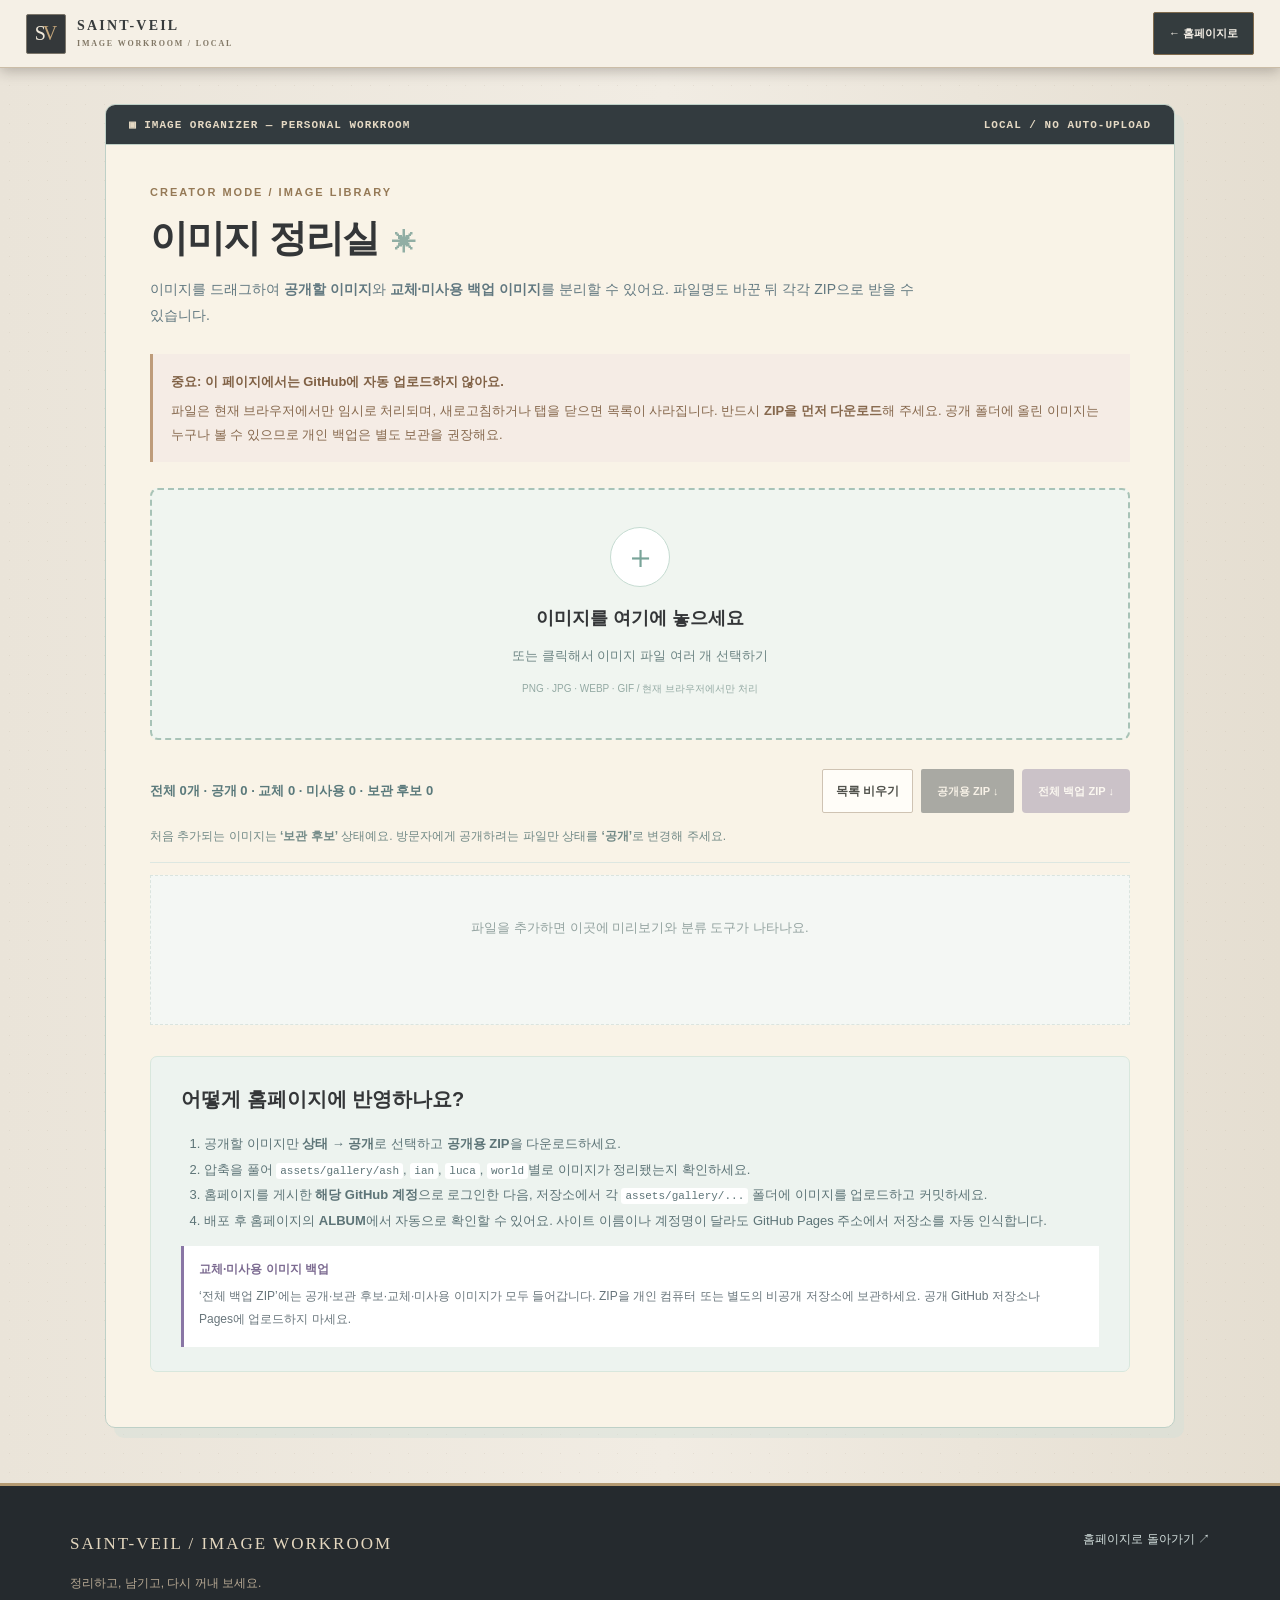
<file: studio.html>
<!doctype html>
<html lang="ko"><head><meta charset="UTF-8"><meta name="viewport" content="width=device-width,initial-scale=1"><meta name="theme-color" content="#282b2e"><title>이미지 정리실 | SAINT-VEIL</title><link rel="icon" href="assets/favicon.svg" type="image/svg+xml"><link rel="stylesheet" href="styles.css"><link rel="stylesheet" href="theme-v2.css"><link rel="stylesheet" href="studio.css"><link rel="stylesheet" href="archive-v8.css"><script src="studio.js" defer></script></head>
<body><header class="site-header"><div class="nav-inner"><a class="brand" href="index.html#album"><span class="brand-mark">S<span>V</span></span><span class="brand-copy">SAINT-VEIL <small>IMAGE WORKROOM / LOCAL</small></span></a><a class="button button-dark studio-back" href="index.html#album">← 홈페이지로</a></div></header>
<main class="studio-shell"><div class="studio-titlebar"><span>▣ IMAGE ORGANIZER — PERSONAL WORKROOM</span><span>LOCAL / NO AUTO-UPLOAD</span></div>
<div class="studio-content"><p class="eyebrow">CREATOR MODE / IMAGE LIBRARY</p><h1>이미지 정리실<span>✳</span></h1><p class="studio-lead">이미지를 드래그하여 <b>공개할 이미지</b>와 <b>교체·미사용 백업 이미지</b>를 분리할 수 있어요. 파일명도 바꾼 뒤 각각 ZIP으로 받을 수 있습니다.</p>
<div class="studio-warning"><strong>중요: 이 페이지에서는 GitHub에 자동 업로드하지 않아요.</strong><p>파일은 현재 브라우저에서만 임시로 처리되며, 새로고침하거나 탭을 닫으면 목록이 사라집니다. 반드시 <b>ZIP을 먼저 다운로드</b>해 주세요. 공개 폴더에 올린 이미지는 누구나 볼 수 있으므로 개인 백업은 별도 보관을 권장해요.</p></div>
<div class="studio-drop" id="studio-drop" tabindex="0" role="button" aria-label="이미지 파일 추가"><span class="drop-symbol">＋</span><strong>이미지를 여기에 놓으세요</strong><p>또는 클릭해서 이미지 파일 여러 개 선택하기</p><small>PNG · JPG · WEBP · GIF / 현재 브라우저에서만 처리</small><input type="file" id="image-input" accept="image/png,image/jpeg,image/webp,image/gif" multiple hidden></div>
<div class="studio-toolbar"><div class="studio-count" id="studio-count">선택한 이미지 0개</div><div class="studio-actions"><button class="mini-btn" id="clear-images" type="button">목록 비우기</button><button class="button button-dark" id="export-public" type="button" disabled>공개용 ZIP ↓</button><button class="button button-backup" id="export-backup" type="button" disabled>전체 백업 ZIP ↓</button></div></div>
<p class="studio-hint">처음 추가되는 이미지는 <b>‘보관 후보’</b> 상태예요. 방문자에게 공개하려는 파일만 상태를 <b>‘공개’</b>로 변경해 주세요.</p>
<div class="studio-items" id="studio-items"><div class="studio-empty">파일을 추가하면 이곳에 미리보기와 분류 도구가 나타나요.</div></div>
<div class="publish-guide"><h2>어떻게 홈페이지에 반영하나요?</h2><ol><li>공개할 이미지만 <b>상태 → 공개</b>로 선택하고 <b>공개용 ZIP</b>을 다운로드하세요.</li><li>압축을 풀어 <code>assets/gallery/ash</code>, <code>ian</code>, <code>luca</code>, <code>world</code>별로 이미지가 정리됐는지 확인하세요.</li><li>홈페이지를 게시한 <b>해당 GitHub 계정</b>으로 로그인한 다음, 저장소에서 각 <code>assets/gallery/...</code> 폴더에 이미지를 업로드하고 커밋하세요.</li><li>배포 후 홈페이지의 <b>ALBUM</b>에서 자동으로 확인할 수 있어요. 사이트 이름이나 계정명이 달라도 GitHub Pages 주소에서 저장소를 자동 인식합니다.</li></ol><div class="publish-private"><b>교체·미사용 이미지 백업</b><p>‘전체 백업 ZIP’에는 공개·보관 후보·교체·미사용 이미지가 모두 들어갑니다. ZIP을 개인 컴퓨터 또는 별도의 비공개 저장소에 보관하세요. 공개 GitHub 저장소나 Pages에 업로드하지 마세요.</p></div></div>
</div></main>
<footer class="footer"><div class="page-width footer-inner"><div><span class="footer-brand">SAINT-VEIL / IMAGE WORKROOM</span><p>정리하고, 남기고, 다시 꺼내 보세요.</p></div><div class="footer-links"><a href="index.html#album">홈페이지로 돌아가기 ↗</a></div></div></footer><div id="studio-toast" role="status" aria-live="polite" class="toast"></div>
</body></html>
</file>
<file: styles.css>
@charset "UTF-8";
:root{--bg:#f5f6f3;--paper:#fff;--ink:#2f3c44;--muted:#657882;--line:#dce2df;--teal:#648e91;--gold:#947d60;--violet:#8976a5;--dark:#2b343d;--soft:#e9efec;--shadow:0 16px 44px rgba(37,53,58,.07)}
*{box-sizing:border-box}html{scroll-behavior:smooth;scroll-padding-top:96px}body{margin:0;background:var(--bg);color:var(--ink);font-family:Pretendard,"Noto Sans KR",-apple-system,BlinkMacSystemFont,"Segoe UI",sans-serif;font-size:15px;line-height:1.86;word-break:keep-all}button,input{font:inherit}button{cursor:pointer}a{color:inherit;text-decoration:none}a:hover{text-decoration:none}img{max-width:100%;height:auto}.page-width{width:min(1140px,calc(100% - 52px));margin-inline:auto}.sr-only{position:absolute!important;width:1px!important;height:1px!important;overflow:hidden;clip:rect(0,0,0,0);white-space:nowrap}.skip-link{position:absolute;top:-100px;left:16px;background:white;padding:8px;z-index:50}.skip-link:focus{top:12px}
.site-header{position:sticky;top:0;z-index:30;backdrop-filter:blur(18px);background:rgba(245,246,243,.95);border-bottom:1px solid rgba(82,109,117,.12)}.nav-inner{max-width:1210px;padding:0 26px;margin:auto;min-height:75px;display:flex;align-items:center;justify-content:space-between;gap:22px}.brand{display:flex;align-items:center;gap:11px;flex-shrink:0}.brand-mark{display:flex;align-items:center;justify-content:center;width:40px;height:40px;border:1px solid #718b91;color:#466975;font-family:Georgia,serif;font-size:20px;letter-spacing:-3px;padding-right:3px}.brand-mark span{color:var(--gold)}.brand-copy{font-family:Georgia,serif;letter-spacing:2.2px;font-size:14px;font-weight:700;line-height:1.2}.brand-copy small{display:block;color:#82959a;letter-spacing:1.8px;font-size:8px;font-family:inherit;margin-top:4px}.site-nav{display:flex;align-items:center;gap:24px}.site-nav a{font-size:12px;color:#51626b;white-space:nowrap;font-weight:600;transition:color .2s}.site-nav a:hover{color:#1e474f}.menu-toggle{display:none;border:none;background:none;padding:10px}.menu-toggle span{display:block;width:22px;height:2px;background:#3c545e;margin:4px 0}
.hero{position:relative;min-height:570px;overflow:hidden;background:#29343b;color:#fff;display:flex;align-items:flex-end}.hero-image{position:absolute;inset:0;width:100%;height:100%;object-fit:cover;object-position:center 44%;opacity:.84}.hero-shade{position:absolute;inset:0;background:linear-gradient(90deg,rgba(27,34,41,.91) 0%,rgba(27,34,41,.76) 29%,rgba(27,34,41,.17) 77%,rgba(27,34,41,.27) 100%),linear-gradient(0deg,rgba(21,28,32,.53),transparent 50%)}.hero-content{position:relative;padding-top:105px;padding-bottom:95px;z-index:1}.eyebrow{font-size:11px;font-weight:750;color:#708c96;letter-spacing:2px;margin:0 0 14px}.hero-eyebrow{color:#c2d2d1}.hero h1{font-size:clamp(35px,5.3vw,61px);line-height:1.26;letter-spacing:-2.7px;font-weight:700;margin:0}.hero h1 span{font-size:.65em;margin-left:5px;font-weight:400}.hero-en{margin:11px 0 25px;letter-spacing:4px;font-family:Georgia,serif;font-size:13px;color:#d9cbb6}.hero-deck{font-size:17px;line-height:2;color:#e9eeee;max-width:400px}.hero-actions{display:flex;gap:10px;margin-top:29px;flex-wrap:wrap}.button{display:inline-flex;align-items:center;justify-content:center;gap:18px;padding:12px 20px;border-radius:4px;font-weight:650;font-size:12px;border:1px solid transparent;transition:transform .2s,background .2s;white-space:nowrap}.button:hover{transform:translateY(-2px)}.button-light{background:#f5f6f3;color:#344951}.button-outline{background:rgba(255,255,255,.06);border-color:rgba(255,255,255,.55);color:#fff}.button-dark{background:#354750;color:#fff}.hero-index{position:absolute;right:24px;bottom:19px;z-index:1;font-size:10px;letter-spacing:2px;color:#cbd8db}
.section{padding-top:105px;padding-bottom:110px}.section-soft{background:#edf1ef}.section-heading{display:flex;justify-content:space-between;gap:30px;align-items:end;margin-bottom:35px}.section-heading h2{font-size:clamp(26px,3vw,38px);letter-spacing:-1.3px;line-height:1.35;margin:0;font-weight:700}.section-heading p{font-size:13px;color:#718088;max-width:450px;margin:0;line-height:1.85}.fact-grid{display:grid;grid-template-columns:repeat(3,1fr);gap:15px}.fact-card{background:var(--paper);border:1px solid #e2e6e2;padding:27px 25px 24px;min-height:194px;box-shadow:0 4px 18px rgba(0,0,0,.025)}.fact-no{display:block;font-size:11px;letter-spacing:1px;color:var(--teal);margin-bottom:15px;font-family:Georgia,serif}.fact-card strong{font-size:18px;display:block}.fact-card p{font-size:13px;color:var(--muted);line-height:1.85;margin:9px 0 0}.lead-panel{background:#e6ebea;border-left:3px solid #6d939a;padding:30px 34px;display:flex;gap:30px;align-items:center;justify-content:space-between;margin-top:19px}.lead-panel h3{font-size:20px;margin:0 0 7px}.lead-panel p{margin:0;color:#63737a;max-width:630px;font-size:13px}.lead-panel .button{flex-shrink:0}
.guide-tools{display:flex;gap:8px;align-items:center;margin-bottom:17px}.guide-search{position:relative;flex:1}.guide-search span{position:absolute;left:15px;top:50%;transform:translateY(-54%);font-size:24px;color:#8aa0a4}.guide-search input{width:100%;background:white;border:1px solid #d2dbd8;padding:12px 15px 12px 41px;border-radius:3px;outline:none;font-size:13px;color:var(--ink)}.guide-search input:focus{border-color:#6e9999;box-shadow:0 0 0 3px #7ca5a526}.mini-btn{border:1px solid #ccd9d6;background:white;border-radius:3px;color:#50666f;padding:10px 13px;font-size:12px;font-weight:650;white-space:nowrap}.mini-btn:hover{background:#e9efec}.fold{background:white;border:1px solid #dde5e1;margin:10px 0;box-shadow:0 3px 10px #243a3b05;transition:border-color .2s}.fold[open]{border-color:#b7cfc9}.fold summary{list-style:none;cursor:pointer;display:flex;align-items:center;justify-content:space-between;padding:18px 23px;gap:16px;user-select:none}.fold summary::-webkit-details-marker,.character-more summary::-webkit-details-marker{display:none}.fold summary:hover{background:#f8faf8}.fold-title small{display:block;font-size:10px;letter-spacing:1.2px;color:var(--teal);font-weight:700;margin-bottom:3px}.fold-title strong{display:block;font-size:16px;font-weight:650;line-height:1.5}.fold-caret{width:13px;height:13px;border-right:1.5px solid #6e9294;border-bottom:1.5px solid #6e9294;transform:rotate(45deg) translateY(-3px);flex-shrink:0;margin-right:8px;transition:transform .2s}.fold[open] .fold-caret{transform:rotate(225deg) translateY(-3px)}.fold-content{padding:0 24px 23px;color:#53646b;font-size:13px;line-height:2;border-top:1px solid #edf0ed;padding-top:17px;overflow-wrap:anywhere}.fold-content b{color:#364e56}.fold-content div{max-width:100%}.fold-content [style*="background:#E9EEEE"]{border-radius:2px}.empty-state{text-align:center;padding:30px 10px;color:#677880;font-size:13px}
.character-list{display:grid;gap:20px}.character-card{--accent:var(--gold);display:grid;grid-template-columns:240px 1fr;background:white;border:1px solid #e1e4df;overflow:hidden;min-height:255px;box-shadow:var(--shadow)}.character-ian{--accent:var(--teal)}.character-luca{--accent:var(--violet)}.character-visual{position:relative;background:#d6d9d8;overflow:hidden}.character-visual:after{content:"";position:absolute;inset:0;box-shadow:inset 0 0 0 4px #ffffff15;pointer-events:none}.character-visual img{width:100%;height:100%;object-fit:cover;display:block}.character-copy{padding:25px 33px 25px;min-width:0;border-left:3px solid var(--accent)}.character-copy .eyebrow{color:var(--accent);margin-bottom:4px}.character-copy h3{font-size:27px;letter-spacing:-.7px;margin:0}.character-copy .meta{font-size:12px;color:#82908f;margin:1px 0 14px}.character-copy p{font-size:13px;color:#596b72;margin:0 0 12px}.character-more{font-size:12px;margin:7px 0 10px;color:#57676d}.character-more summary{color:var(--accent);font-weight:700;cursor:pointer;list-style:none}.character-more summary::after{content:'  +';font-weight:400}.character-more[open] summary::after{content:'  −'}.character-more p{font-size:12px;margin-top:11px}.character-more .character-trait{color:var(--accent);font-weight:700}.text-link{font-size:12px;color:var(--accent);font-weight:700}.character-disclaimer{font-size:12px;color:#7b8686;padding:13px 17px;background:#e8e9e6;margin-top:23px;border-left:3px solid var(--gold)}
.intro-grid{display:grid;grid-template-columns:repeat(3,minmax(0,1fr));gap:16px}.intro-card{--accent:var(--gold);background:#fff;border-top:4px solid var(--accent);padding:24px 24px 22px;display:flex;flex-direction:column;box-shadow:0 6px 26px #253a3c08}.intro-ian{--accent:var(--teal)}.intro-luca{--accent:var(--violet)}.intro-no{font-family:Georgia,serif;font-size:11px;color:var(--accent);letter-spacing:1.8px}.intro-card h3{font-size:20px;margin:11px 0 1px;letter-spacing:-.6px}.intro-who{color:var(--accent)!important;font-weight:700;margin:0!important}.intro-card .intro-time{font-size:11px;color:#93a0a2;margin:5px 0 14px}.intro-card p{font-size:13px;color:#5b6c72}.intro-example{margin-top:auto;border-top:1px solid #e3eae6;padding-top:13px}.intro-example span{font-size:10px;color:#849396}.intro-example p{font-size:12px;color:#526670;margin:3px 0 0}.intro-card .mini-btn{margin-top:12px;align-self:flex-end;border-color:#e1e5e0}.play-grid{display:grid;grid-template-columns:repeat(3,1fr);gap:16px}.play-panel{padding:29px;background:#fff;border:1px solid #e5e8e3}.play-symbol{font-size:26px;color:#86a0a1}.play-panel h3{font-size:19px;margin:8px 0}.play-panel p{font-size:13px;color:#687981;margin:0}.event-drawer{margin-top:21px;background:#35434b;color:#f3f7f5;display:grid;grid-template-columns:1fr 1fr;gap:30px;padding:29px 33px;align-items:center}.event-drawer .eyebrow{color:#c1d2d4}.event-drawer h3{margin:0 0 8px;font-size:20px}.event-drawer p{font-size:12px;color:#c4d0d1;margin:0}.event-display{border-left:1px solid #7d92967a;padding-left:28px}.event-display #random-event{font-size:16px;color:#fff;min-height:59px}.event-display .button{background:#e4efeb;color:#354b54;margin-top:15px}
.profile-layout{display:grid;grid-template-columns:minmax(0,1fr) minmax(0,1fr);gap:18px;align-items:stretch}.profile-advice{background:#fff;padding:30px 32px}.profile-advice h3{margin:0 0 16px;font-size:21px}.profile-advice p{font-size:13px;color:#5f7178;line-height:2}.profile-advice .profile-muted{margin-top:20px;font-size:12px;color:#879a9d}.template-card{background:#33424a;min-width:0;color:#edf4f1;padding:18px 20px 20px}.template-heading{display:flex;align-items:center;justify-content:space-between;gap:12px;font-size:13px}.template-heading button{background:#e3ece8;color:#354c51}.template-card pre{white-space:pre-wrap;word-break:keep-all;max-height:330px;overflow:auto;font-size:11px;line-height:1.85;margin:19px 0 0;color:#d7e3e1;font-family:inherit;padding-right:8px}.creator-folds{display:grid;gap:5px}.creator-end{font-size:13px;color:#677982;padding:16px 18px;background:#e6eeeb;margin-top:18px}
.footer{background:#28333b;color:#dce7e5;padding:42px 0 22px}.footer-inner{display:grid;grid-template-columns:1fr auto;gap:15px}.footer-brand{letter-spacing:2px;font-family:Georgia,serif;font-size:17px}.footer p{font-size:12px;color:#b4c2c4}.footer-links{display:flex;gap:21px;align-items:start;font-size:12px;color:#d2dedc}.footer-small{grid-column:1/-1;border-top:1px solid #52606a;padding-top:20px;font-size:10px;letter-spacing:1.2px;color:#a4b2b6}.toast{position:fixed;bottom:26px;left:50%;transform:translate(-50%,22px);background:#27383e;color:#fff;padding:11px 18px;font-size:12px;border-radius:4px;opacity:0;pointer-events:none;transition:opacity .18s,transform .18s;z-index:80}.toast.visible{opacity:1;transform:translate(-50%,0)}
@media(max-width:900px){.site-nav{gap:12px}.site-nav a{font-size:11px}.character-card{grid-template-columns:215px 1fr}.hero{min-height:520px}.section-heading{display:block}.section-heading p{margin-top:13px}.lead-panel{display:block}.lead-panel .button{margin-top:18px}.intro-grid{gap:11px}.intro-card{padding:21px 19px}}
@media(max-width:720px){html{scroll-padding-top:75px}.page-width{width:min(100% - 32px,1140px)}.nav-inner{padding:0 16px;min-height:64px}.menu-toggle{display:block}.site-nav{display:none;position:absolute;top:64px;left:0;right:0;background:#f8faf8;border-top:1px solid var(--line);padding:12px 16px 18px;box-shadow:0 16px 20px #1a2c2c16;flex-direction:column;align-items:stretch;gap:0}.site-nav.is-open{display:flex}.site-nav a{font-size:13px;padding:11px 8px;border-bottom:1px solid #e6eae7}.hero{min-height:550px;align-items:flex-end}.hero-image{object-position:62% center}.hero-shade{background:linear-gradient(0deg,rgba(29,36,42,.94),rgba(28,36,42,.38) 75%,rgba(28,36,42,.12)),linear-gradient(90deg,rgba(24,32,37,.55),transparent)}.hero-content{padding:130px 0 65px}.hero h1{font-size:39px}.hero-deck{font-size:15px}.hero-index{display:none}.section{padding-top:67px;padding-bottom:73px}.section-heading{margin-bottom:25px}.section-heading h2{font-size:28px}.fact-grid,.play-grid,.intro-grid{grid-template-columns:1fr}.fact-card{min-height:auto;padding:20px 22px}.lead-panel{padding:25px 24px}.guide-tools{flex-wrap:wrap}.guide-search{min-width:100%;flex:auto}.guide-tools .mini-btn{flex:1}.fold summary{padding:16px}.fold-content{padding:15px 17px 20px}.fold-title strong{font-size:15px}.character-card{grid-template-columns:1fr}.character-visual{height:280px}.character-visual img{object-position:center 30%}.character-copy{padding:22px 21px}.intro-card{padding:23px}.event-drawer{grid-template-columns:1fr;padding:24px;gap:19px}.event-display{border-left:none;border-top:1px solid #7d92967a;padding:15px 0 0}.profile-layout{grid-template-columns:1fr}.profile-advice{padding:24px}.footer-inner{grid-template-columns:1fr}.footer-links{flex-wrap:wrap}.footer-small{grid-column:1}}
@media(prefers-reduced-motion:reduce){html{scroll-behavior:auto}*,*:before,*:after{transition:none!important;animation:none!important}}
</file>
<file: theme-v2.css>
/* SAINT-VEIL / MINI HOME + STORY GAME THEME */
:root{--bg:#e9edeb;--paper:#fffefa;--ink:#303d48;--muted:#667981;--line:#d7dfdc;--soft:#edf2f0;--dark:#26333c;--shadow:0 8px 0 rgba(40,56,61,.025),0 13px 32px rgba(35,55,64,.045)}
body{background-color:#eaf0ee;background-image:radial-gradient(#bbccc6 0.75px,transparent .75px);background-size:22px 22px}
.site-header{background:#fffefa;backdrop-filter:none;border-bottom:2px solid #d0dcd8;box-shadow:0 2px 8px #172b2c08}.nav-inner{max-width:1440px;min-height:67px}.brand-mark{border-radius:8px;background:#eaf0eb;box-shadow:3px 3px 0 #dae4df}.site-nav a{font-size:10px;letter-spacing:.5px;font-weight:800;border-radius:6px;padding:8px 3px}.site-nav a:hover{color:#426c71;background:#eef3f0}
.hero-v2{min-height:510px;align-items:center;background:#293e48;border-bottom:6px solid #c4d4cf;isolation:isolate}.hero-v2:before{content:"";position:absolute;inset:0;background-image:radial-gradient(circle at 60% 44%,rgba(177,207,189,.075) 0 30%,transparent 31%),repeating-linear-gradient(0deg,transparent 0 32px,rgba(231,242,235,.035) 32px 33px),repeating-linear-gradient(90deg,transparent 0 32px,rgba(231,242,235,.03) 32px 33px);z-index:-1}.hero-v2:after{content:"";position:absolute;width:350px;height:350px;border:1px solid #ffffff20;border-radius:50%;left:57%;top:12%;box-shadow:0 0 0 65px #ffffff03,0 0 0 125px #ffffff03;z-index:-1;pointer-events:none}.hero-v2 .hero-content{max-width:1240px;width:min(1240px,calc(100% - 64px));padding-top:72px;padding-bottom:78px;display:grid;grid-template-columns:minmax(0,1fr) 365px;gap:60px;align-items:center}.hero-v2 .hero-eyebrow{font-size:11px;letter-spacing:2.1px;color:#b6d3ca}.hero-mini-line{font-family:monospace;display:flex;align-items:center;gap:10px;color:#bbd2cb;font-size:10px;letter-spacing:.8px;margin:21px 0}.pulse-dot{width:8px;height:8px;border-radius:50%;background:#a6bfa4;box-shadow:0 0 0 4px #a6bfa422}.hero-serial{color:#99abad;margin-left:10px}.hero-v2 h1{font-size:clamp(37px,4.2vw,56px);white-space:normal;letter-spacing:-2.2px}.hero-v2 h1 span{white-space:nowrap}.hero-en{font-size:13px;letter-spacing:3.3px;margin-top:13px;margin-bottom:34px}.hero-v2 .hero-deck{color:#dfebe7;line-height:2.05}.hero-v2 .button{border-radius:7px;box-shadow:3px 3px 0 #00000017}.hero-v2 .button-light{background:#f4f2e9}.hero-v2 .button-outline{background:#ffffff0d;border:1px solid #bed0c67c}
.hero-bottom{position:absolute;left:30px;right:30px;bottom:18px;display:flex;justify-content:space-between;font-size:9px;letter-spacing:1.8px;color:#c4d7d06e;pointer-events:none}.hero-particles span{position:absolute;color:#d9e6dd55;font-size:20px}.hero-particles span:nth-child(1){top:21%;left:12%}.hero-particles span:nth-child(2){bottom:25%;left:40%}.hero-particles span:nth-child(3){top:12%;right:10%}.hero-particles span:nth-child(4){bottom:26%;right:39%}.hero-particles span:nth-child(5){top:51%;left:47%}
.selection-terminal{background:rgba(247,250,246,.09);border:1px solid #cadcd544;box-shadow:8px 9px 0 #14222b20;border-radius:10px;padding:15px;backdrop-filter:blur(2px)}.terminal-head,.terminal-foot{display:flex;align-items:center;justify-content:space-between;color:#d4e5e0;font-size:10px;font-weight:750;letter-spacing:1.9px;padding:1px 4px 13px}.terminal-lights{display:flex;gap:6px}.terminal-lights i{width:8px;height:8px;border-radius:50%;background:#cfbd9c}.terminal-lights i:nth-child(2){background:#99b3b0}.terminal-lights i:nth-child(3){background:#b5a7cf}.terminal-entry{display:flex;align-items:center;gap:15px;padding:15px 14px;background:#f7f8f5;border:1px solid #ffffff21;margin-bottom:7px;color:#34454d;border-radius:5px;transition:transform .2s,background .2s}.terminal-entry:hover{transform:translateX(-4px);background:#fff}.terminal-id{display:flex;align-items:center;justify-content:center;border-radius:4px;width:40px;height:40px;background:#f1ece2;color:#947d60;font-weight:750;font-family:Georgia,serif;font-size:17px}.terminal-ian .terminal-id{background:#e5efed;color:#648e91}.terminal-luca .terminal-id{background:#ede7f2;color:#8976a5}.terminal-name{flex:1;display:flex;flex-direction:column}.terminal-name strong{font-size:14px;letter-spacing:.1px}.terminal-name small{font-size:9px;letter-spacing:.7px;color:#889799}.terminal-arrow{font-size:20px;color:#9ba7a3}.terminal-foot{padding:12px 4px 2px;font-size:9px;color:#d5e1dc98}.terminal-foot span{font-size:17px}
.content-shell{display:grid;grid-template-columns:226px minmax(0,1fr);gap:22px;width:min(1400px,calc(100% - 50px));margin:32px auto 42px;align-items:start}.content-main{min-width:0;background:#fbfcf9;border:1px solid #cfd9d4;border-radius:10px;box-shadow:0 8px 0 #cbd7d242,0 22px 45px #263b3b0c;overflow:hidden}.content-main .page-width{width:100%;max-width:none}.content-main .section{padding:58px clamp(22px,5vw,65px) 65px}.content-main .section-soft{background:#f2f5f1;border-top:1px solid #e1e9e3;border-bottom:1px solid #e1e9e3}.content-main .eyebrow{letter-spacing:1.4px}.content-main .section-heading h2{font-size:clamp(24px,2.8vw,34px)}.content-main .fact-grid{gap:12px}.content-main .fact-card{min-height:155px;padding:22px 17px;border-radius:8px}.content-main .lead-panel{border-radius:7px}.content-main .fold{border-radius:6px}.content-main .character-card{border-radius:8px;min-height:230px;grid-template-columns:210px 1fr}.content-main .character-visual img{object-position:center 33%}.content-main .intro-card{border-radius:7px}.content-main .play-panel{border-radius:7px}.content-main .event-drawer{border-radius:7px}.content-main .template-card{border-radius:6px}
.mini-sidebar{position:sticky;top:86px;display:flex;flex-direction:column;gap:17px}.side-window{border:1px solid #bfcfc7;background:#fffefa;border-radius:9px;overflow:hidden;box-shadow:4px 5px 0 #c6d8cf70}.side-titlebar{font-family:monospace;display:flex;justify-content:space-between;align-items:center;background:#dce9e3;border-bottom:1px solid #b9cdc1;padding:10px 13px;color:#4b6970;font-size:10px;letter-spacing:.8px;font-weight:750}.side-profile-inner{text-align:center;padding:18px 14px 16px}.side-avatar{display:flex;align-items:center;flex-direction:column;margin:0 auto 8px;position:relative}.avatar-symbol{width:86px;height:86px;border-radius:11px;background:linear-gradient(145deg,#445f69,#273945);border:4px solid #e8f0eb;outline:1px solid #b9cbc1;display:flex;align-items:center;justify-content:center;color:#d3e5de;font:34px Georgia,serif;letter-spacing:-4px;padding-right:6px}.avatar-symbol span{color:#d5b890}.avatar-online{margin-top:-9px;background:#d8e8d7;color:#476856;border:1px solid #b7d0b4;padding:1px 11px;border-radius:20px;font:9px monospace;position:relative}.side-profile-inner>strong{display:block;font-family:Georgia,serif;font-size:15px;letter-spacing:1.3px;margin-top:11px}.side-profile-inner>p{font-size:11px;color:#8a9794;margin:3px 0 14px}.side-stats{display:flex;gap:10px;justify-content:center;font-size:10px;color:#93a2a0;border-top:1px dashed #ccdbd4;padding-top:10px;font-family:monospace}.side-stats b{color:#b88d75;margin-left:4px}.side-status{text-align:left;background:#f0f4f0;border:1px solid #e4ebe5;border-radius:6px;padding:10px 11px;margin-top:15px}.side-status small{display:block;color:#a0aaa5;font-size:9px;letter-spacing:.9px}.side-status>span{display:block;color:#506b70;font:12px Georgia,serif;margin-top:4px}.sound-bars{display:flex;align-items:end;height:16px;gap:3px;margin-top:8px}.sound-bars i{width:3px;background:#91b8ae;border-radius:3px;height:5px}.sound-bars i:nth-child(2),.sound-bars i:nth-child(6){height:11px}.sound-bars i:nth-child(3){height:15px}.sound-bars i:nth-child(4){height:8px}.side-menu nav{display:flex;flex-direction:column;padding:8px}.side-menu nav a{font-size:11px;font-weight:700;letter-spacing:.25px;padding:11px 9px;border-bottom:1px solid #ebf0ea;color:#557078;border-radius:5px}.side-menu nav a:hover{background:#eef4ef;color:#354f53}.side-menu nav a span{display:inline-flex;width:27px;font-size:17px;color:#93aaa3}.side-memo{position:relative;background:#fbf2d5;color:#746a52;padding:24px 16px 18px;border:1px solid #e8dcba;border-radius:3px;transform:rotate(-2deg);box-shadow:4px 5px 0 #cdcbb733}.side-memo small{display:block;font:10px monospace;color:#b09764;letter-spacing:1px}.side-memo p{font-size:12px;line-height:1.9;margin:13px 0 18px}.side-memo>span:last-child{font-size:9px;color:#aa9977}.memo-pin{position:absolute;right:18px;top:9px;color:#bda887}
/* Album */
.album-controls{display:flex;justify-content:space-between;align-items:center;gap:12px;flex-wrap:wrap;margin:18px 0 10px}.album-filters{display:flex;flex-wrap:wrap;gap:6px}.album-chip{background:#fff;border:1px solid #d9e2dc;border-radius:6px;padding:9px 14px;color:#6c8282;font:bold 11px monospace;letter-spacing:.7px}.album-chip:hover,.album-chip.active{background:#3c535b;color:#f7f9f3;border-color:#3c535b}.album-upload-link{font-size:12px;font-weight:750;color:#507780;text-decoration:underline;text-underline-offset:3px}.album-counter{color:#8c9b97;font-size:11px;margin:7px 0 14px;min-height:19px}.album-grid{display:grid;grid-template-columns:repeat(3,minmax(0,1fr));gap:13px}.album-card{display:block;text-align:left;border:1px solid #d9e3dc;border-radius:7px;background:#fff;padding:8px;color:#3d4b51;min-width:0;box-shadow:0 5px 8px #263d3b08}.album-card:hover{border-color:#89a8a3;transform:translateY(-2px)}.album-frame{display:block;aspect-ratio:5/4;background:#ebefed;border-radius:4px;overflow:hidden}.album-frame img{width:100%;height:100%;object-fit:contain;display:block}.album-info{display:block;padding:7px 4px 2px;overflow:hidden}.album-info strong{display:block;text-overflow:ellipsis;overflow:hidden;white-space:nowrap;font-size:12px}.album-info small{font-size:10px;color:#94a4a2}.album-empty{padding:29px;text-align:center;background:#fff;border:1px dashed #c5d6cd;border-radius:7px}.album-empty span{font-size:28px;color:#a7bcb7;display:block}.album-empty strong{display:block;font-size:15px}.album-empty p{max-width:490px;margin:7px auto 0;font-size:12px;color:#7e8e8c}.album-guide{margin-top:17px;background:#e4ece7;padding:14px 18px;border-left:3px solid #84a5a2;border-radius:3px}.album-guide span{font:bold 10px monospace;letter-spacing:1.1px;color:#6a9091}.album-guide p{font-size:12px;margin:5px 0 0;color:#5f7474}.album-guide b{color:#435e61}.lightbox:not([hidden]){position:fixed;inset:0;z-index:200;background:#11191feb;display:flex;align-items:center;justify-content:center;flex-direction:column;padding:52px 18px 24px}.lightbox img{max-width:min(96vw,1400px);max-height:calc(100vh - 150px);object-fit:contain;border:1px solid #ffffff44}.lightbox p{color:#dfe6e4;font-size:12px;text-align:center}.lightbox-close{position:absolute;top:14px;right:24px;background:#ffffff1c;color:#fff;border:1px solid #ffffff55;padding:8px 12px;border-radius:5px;font-size:16px}
@media(max-width:1120px){.content-shell{grid-template-columns:205px minmax(0,1fr);gap:15px;width:calc(100% - 32px)}.content-main .character-card{grid-template-columns:180px 1fr}.content-main .section{padding-inline:30px}.hero-v2 .hero-content{gap:25px}}
@media(max-width:900px){.hero-v2 .hero-content{grid-template-columns:minmax(0,1fr) 310px}.terminal-entry{padding:11px}.content-shell{grid-template-columns:1fr;max-width:750px}.mini-sidebar{position:static;display:grid;grid-template-columns:1fr 1fr;gap:11px}.side-memo{display:none}.side-menu nav{display:grid;grid-template-columns:1fr 1fr}.content-main .section{padding-inline:30px}}
@media(max-width:720px){.nav-inner{min-height:63px}.site-nav{background:#fffefa;top:63px}.hero-v2{min-height:auto}.hero-v2:after{width:180px;height:180px;left:auto;right:-30px;top:10%}.hero-v2 .hero-content{width:calc(100% - 38px);display:block;padding:66px 0 58px}.hero-v2 h1{font-size:clamp(31px,8vw,42px);line-height:1.33}.hero-v2 h1 span{font-size:.58em}.hero-v2 .hero-en{font-size:10px;letter-spacing:2.5px;margin-bottom:24px}.hero-v2 .hero-deck{font-size:14px}.selection-terminal{margin-top:37px;padding:12px}.terminal-entry{padding:10px 12px}.terminal-id{width:34px;height:34px}.hero-bottom{display:none}.content-shell{width:calc(100% - 22px);margin-top:14px;gap:14px}.mini-sidebar{grid-template-columns:1fr 1fr}.side-profile-inner{padding:12px}.avatar-symbol{width:56px;height:56px;font-size:25px}.side-profile-inner>strong{font-size:11px}.side-profile-inner>p,.side-status{display:none}.side-menu nav{padding:4px;grid-template-columns:1fr 1fr}.side-menu nav a{font-size:10px;padding:8px 5px}.side-menu nav a span{width:15px;font-size:12px}.side-stats{font-size:8px;gap:5px}.side-titlebar{font-size:9px;padding:8px}.content-main .section{padding:46px 19px 51px}.content-main .character-card{grid-template-columns:1fr}.album-grid{grid-template-columns:repeat(2,minmax(0,1fr));gap:8px}.album-chip{padding:8px 10px;font-size:10px}.album-upload-link{font-size:11px}.hero-v2 .hero-actions{margin-top:22px}}
@media(max-width:410px){.mini-sidebar{grid-template-columns:1fr}.side-menu nav{grid-template-columns:repeat(4,1fr)}.side-menu nav a{font-size:9px;text-align:center}.side-menu nav a span{display:block;width:auto}.side-profile-inner{display:flex;align-items:center;gap:12px;text-align:left}.side-profile-inner>p{display:block;margin:0}.side-profile-inner>strong{margin:0}.side-avatar{margin:0}.side-stats{margin-left:auto;border:none;padding:0}.side-titlebar{padding:7px}.hero-v2 .hero-actions .button{padding:10px 12px;font-size:11px}}
</file>
<file: studio.css>
.studio-back{font-size:11px;padding:10px 15px}.studio-shell{width:min(1070px,calc(100% - 32px));margin:36px auto 55px;background:#fdfdf9;border:1px solid #bed0c7;border-radius:10px;box-shadow:9px 10px 0 #d0dfd76e;overflow:hidden}.studio-titlebar{padding:13px 23px;background:#dce8e2;border-bottom:1px solid #bfcfc5;display:flex;align-items:center;justify-content:space-between;color:#4e6d6d;font:bold 11px monospace;letter-spacing:1px}.studio-content{padding:37px 44px 55px}.studio-content h1{font-size:38px;line-height:1.2;margin:4px 0 12px;letter-spacing:-1.4px}.studio-content h1 span{font-size:24px;color:#91aea4;margin-left:13px}.studio-lead{font-size:14px;max-width:790px;color:#617880}.studio-warning{background:#f5ece5;border-left:3px solid #be9c7a;color:#86684d;padding:16px 18px;margin:26px 0;font-size:13px}.studio-warning strong{color:#806145}.studio-warning p{margin:5px 0 0;line-height:1.8}.studio-drop{border:2px dashed #a8c3b7;background:#f0f5f0;padding:37px 18px;text-align:center;border-radius:8px;cursor:pointer;transition:background .2s,border-color .2s}.studio-drop:hover,.studio-drop.is-dragging,.studio-drop:focus-visible{border-color:#67968d;background:#e1efeb;outline:none}.studio-drop .drop-symbol{display:flex;align-items:center;justify-content:center;width:60px;height:60px;background:#fff;border:1px solid #c6dcd2;border-radius:50%;color:#79a499;font-size:33px;margin:0 auto 15px}.studio-drop strong{display:block;font-size:18px}.studio-drop p{font-size:13px;color:#6c8483;margin:8px 0 5px}.studio-drop small{font-size:10px;color:#94aaa4}.studio-toolbar{display:flex;align-items:center;justify-content:space-between;gap:16px;flex-wrap:wrap;margin:29px 0 9px}.studio-count{color:#5a797b;font-size:13px;font-weight:800}.studio-actions{display:flex;flex-wrap:wrap;gap:8px}.studio-actions .button{font-size:11px;padding:10px 15px}.studio-actions button:disabled{opacity:.4;cursor:not-allowed}.button-backup{background:#887a9b;color:white}.studio-hint{font-size:12px;color:#718986;padding-bottom:15px;border-bottom:1px solid #dde7e1}.studio-items{display:grid;grid-template-columns:repeat(2,minmax(0,1fr));gap:13px;min-height:150px}.studio-empty{grid-column:1/-1;background:#f4f7f4;border:1px dashed #dae4df;text-align:center;padding:40px 15px;font-size:13px;color:#92a29f}.studio-item{display:grid;grid-template-columns:110px minmax(0,1fr);gap:15px;padding:13px;border:1px solid #dce6df;background:white;border-radius:7px}.studio-preview{height:135px;background:#f1f3f1;overflow:hidden;border:1px solid #e6ece7;border-radius:5px;display:flex;align-items:center;justify-content:center}.studio-preview img{max-width:100%;max-height:100%;object-fit:contain}.studio-fields{display:flex;flex-direction:column;gap:8px;min-width:0}.studio-fields label{display:block;font-size:10px;letter-spacing:.3px;color:#71908d;font-weight:750}.studio-fields input,.studio-fields select{width:100%;min-width:0;padding:7px 9px;border:1px solid #d3dfd9;border-radius:4px;background:#fafdfa;color:#3a5057;font-size:12px;margin-top:3px}.studio-fields input:focus,.studio-fields select:focus{outline:1px solid #89aea6}.studio-fieldrow{display:grid;grid-template-columns:1fr 1fr;gap:8px}.studio-fieldnote{font-size:10px;color:#96a5a2;line-height:1.4}.studio-remove{margin-top:auto;background:transparent;border:none;font-size:10px;color:#b07a75;text-align:right;text-decoration:underline;padding:2px}.publish-guide{background:#edf3ef;border:1px solid #d8e7dd;padding:24px 30px;border-radius:7px;margin-top:31px}.publish-guide h2{font-size:20px;margin:0 0 10px}.publish-guide ol{font-size:13px;line-height:1.95;color:#5d7477;padding-left:23px}.publish-guide code{font-size:11px;background:#fff;padding:2px 4px;border-radius:3px;word-break:break-all}.publish-private{background:white;border-left:3px solid #8976a5;padding:12px 15px;font-size:12px;color:#68757b}.publish-private b{color:#7c6b91}.publish-private p{margin:5px 0}.studio-zip-status{color:#728986;font-size:11px}
@media(max-width:760px){.studio-content{padding:28px 17px 37px}.studio-titlebar{padding:10px;font-size:8px;letter-spacing:.5px}.studio-content h1{font-size:30px}.studio-items{grid-template-columns:1fr}.studio-item{grid-template-columns:100px minmax(0,1fr)}.studio-preview{height:125px}.publish-guide{padding:18px}.studio-shell{width:calc(100% - 18px);margin-top:17px}.studio-toolbar{align-items:flex-start}}
</file>
<file: archive-v8.css>
/* v8 / SAINT-VEIL: archival still-life, charcoal & old paper */
:root{--bg:#e7e1d7;--paper:#faf7ef;--ink:#343638;--muted:#6c6a65;--line:#d7cdbc;--soft:#eee9df;--dark:#292d31;--gold:#947d60;--teal:#648e91;--violet:#8976a5;--shadow:0 7px 26px rgba(35,30,25,.08)}
body{background-color:#e6e0d5;background-image:radial-gradient(#b9aa9636 .65px,transparent .65px),linear-gradient(90deg,#eae4d9,#f1ece3 52%,#e5ded1);background-size:19px 19px,auto;color:var(--ink)}
.site-header{background:#f5f0e6;border-bottom:1px solid #cbbda7;box-shadow:0 3px 13px #211b1645}
.brand-mark{background:#34383a;border:1px solid #7a756a;color:#f0e8d9;border-radius:2px;box-shadow:none}
.brand-mark span{color:#c3a57a}.brand-copy{color:#373b3c}.brand-copy small{color:#817765}
.site-nav a{color:#575850;border-radius:1px}.site-nav a:hover{background:#ebe1d0;color:#684e32}
.menu-toggle span{background:#6b614f}
.hero-v2{min-height:680px;background-color:#202326;background-image:linear-gradient(90deg,#16191eeF 0%,#202327de 41%,#242528a8 74%,#1a1e22d5 100%),url('assets/covers/archive-wide.webp');background-size:cover;background-position:center,center 51%;border-bottom:5px solid #bca27b}
.hero-v2:before{background-image:repeating-linear-gradient(90deg,transparent 0 75px,#ffffff07 76px 77px),linear-gradient(180deg,#07090806,#07090877);z-index:-1}
.hero-v2:after{width:430px;height:430px;border:1px solid #f5e7cf17;border-radius:50%;box-shadow:0 0 0 58px #dac39c09,0 0 0 120px #dac39c06;left:34%;top:10%}
.hero-v2 .hero-content{grid-template-columns:minmax(0,1fr) minmax(300px,360px);align-items:center;gap:56px;max-width:1250px;padding-top:68px;padding-bottom:70px}
.hero-v2 .hero-eyebrow{color:#d5bd98;font-size:10px;letter-spacing:2.2px}
.hero-mini-line{color:#c1b4a2;margin:25px 0 18px;letter-spacing:1.1px}
.hero-serial{color:#c6b495}.pulse-dot{background:#bea27c;box-shadow:0 0 0 4px #b7997425}
.hero-v2 h1{font-family:Georgia,'Noto Serif KR',serif;font-size:clamp(38px,4.3vw,65px);font-weight:650;text-shadow:0 3px 12px #0008;color:#f5f0e6;letter-spacing:-2.3px}
.hero-v2 h1 span{color:#d8c8ac}.hero-v2 .hero-en{color:#d7c4a3;letter-spacing:4px;font-family:Georgia,serif;font-size:12px;margin-bottom:23px}
.hero-v2 .hero-deck{color:#ded8cc;font-size:16px;line-height:2.05}
.hero-v2 .button{border-radius:2px;box-shadow:none;letter-spacing:.3px}
.hero-v2 .button-light{background:#eae1d1;color:#34332f;border:1px solid #dcc9a8}
.hero-v2 .button-outline{border:1px solid #baac94;background:#1c20208f;color:#eae2d7}
.hero-actions{gap:9px}
.archive-hero-aside{display:grid;grid-template-columns:1fr;gap:14px;min-width:0}
.archive-cover-card{position:relative;margin:0;height:295px;overflow:hidden;border:1px solid #8a7d6a;box-shadow:0 13px 26px #07080670,7px 7px 0 #d8c1a414;background:#302f2a}
.archive-cover-card:before{content:'';position:absolute;inset:9px;border:1px solid #d5c7a251;z-index:1;pointer-events:none}
.archive-cover-card:after{content:'';position:absolute;inset:0;background:linear-gradient(0deg,#111419ed 0%,#11141925 52%,#22221f35 100%);pointer-events:none}
.archive-cover-card img{display:block;width:100%;height:100%;object-fit:cover;object-position:center 45%;filter:saturate(.82) contrast(1.02)}
.archive-cover-card figcaption{position:absolute;bottom:25px;left:26px;right:20px;z-index:2;display:flex;flex-direction:column;color:#f2eae0;text-shadow:0 2px 6px #0008}
.archive-cover-card figcaption span{font:700 10px Georgia,serif;letter-spacing:2px;color:#d6bc94}
.archive-cover-card figcaption strong{font-size:18px;letter-spacing:-.2px;margin-top:5px;font-family:'Noto Serif KR',Georgia,serif}
.archive-cover-card figcaption small{font:10px Georgia,serif;letter-spacing:2px;color:#c7beb0;margin-top:4px}
.selection-terminal{border:1px solid #93836ba3;background:#15191bcd;border-radius:2px;box-shadow:6px 6px 0 #10121555;padding:12px;backdrop-filter:blur(6px)}
.terminal-head,.terminal-foot{color:#c5b9a7}.terminal-lights i{border-radius:0;width:6px;height:6px}
.terminal-entry{border:1px solid #7f746356;background:#e7e0d2;border-radius:1px;color:#3b3c3a;margin-bottom:5px;padding:10px 12px}
.terminal-entry:hover{background:#f7f0e2}.terminal-id{background:#ded1bc;border-radius:0;color:#846b4e;height:32px;width:32px;font-size:14px}
.terminal-ian .terminal-id{background:#d6e3de}.terminal-luca .terminal-id{background:#ded6e4}
.terminal-name strong{font-size:12px}.terminal-name small{font-size:8px;color:#847d71}.terminal-arrow{color:#aa8e66}
.hero-bottom{color:#d8c5aa99}.hero-particles{display:none}
.content-shell{margin-top:28px;gap:20px}.content-main{background:#faf6ed;border:1px solid #c5b8a3;border-radius:3px;box-shadow:0 5px 0 #b9ac9960,0 25px 40px #2f29261b}
.content-main .section{padding-top:48px;padding-bottom:55px}.content-main .section-soft{background:#f0eae0;border-color:#ddd2bf}
.content-main .eyebrow,.eyebrow{color:#957956}.content-main .section-heading h2{font-family:'Noto Serif KR',Georgia,serif;letter-spacing:-1.25px;color:#33393a}
.content-main .section-heading p{color:#766f63}
.fact-card,.content-main .fact-card{background:#fffdf7;border:1px solid #d8cdbb;border-radius:2px;box-shadow:inset 0 0 0 5px #fbf7ed;padding:20px 16px;min-height:140px}
.fact-no{color:#9a7852;margin-bottom:8px}.fact-card strong{font-size:16px}.fact-card p{color:#6e706d}
.lead-panel,.content-main .lead-panel{background:#e5ddce;border-left:3px solid #a98a64}.lead-panel p{color:#675e51}
.button-dark{background:#343c3e;color:#f5f0e7;border-radius:2px}
.fold,.content-main .fold{background:#fffcf5;border:1px solid #d8cbb6;border-radius:2px;box-shadow:none}
.fold[open]{border-color:#b6a184}.fold summary:hover{background:#f6f0e5}
.fold-title small{color:#90765b}.fold-title strong{color:#333837}.fold-content{color:#605e5a;border-color:#e7dfd1}.fold-content b{color:#333b3e}
.guide-search input,.mini-btn{border-color:#cfc3b3;background:#fffdf8;border-radius:2px;color:#51524c}.mini-btn:hover{background:#eee6d9}
.character-card,.content-main .character-card{border:1px solid #d4c8b6;background:#fffbf4;border-radius:2px;box-shadow:0 9px 19px #2d2b2511;min-height:205px}
.character-copy{border-left-width:3px}.character-copy .meta{color:#80756a}.character-copy p{color:#605f5a}
.intro-card,.content-main .intro-card{border-radius:2px;background:#fffaf1;box-shadow:0 6px 17px #2c261c0b}
.intro-card p{color:#635c55}.play-panel,.content-main .play-panel{background:#fffdf7;border-color:#d8cdbb;border-radius:2px}
.event-drawer,.content-main .event-drawer{background:#313638;border:1px solid #766958;border-top:3px solid #b49a72;border-radius:2px}
.side-window{background:#f9f4e9;border:1px solid #c4b6a0;border-radius:2px;box-shadow:4px 4px 0 #bba99062}
.side-titlebar{background:#393e41;border-color:#b29b7a;color:#e5d7c1;font-size:9px;letter-spacing:1px}
.side-profile-inner{background:#f8f2e7}.avatar-symbol{border:3px solid #e8dcc7;outline:1px solid #998b73;border-radius:1px;background:linear-gradient(145deg,#343b40,#22262a);color:#e1d8c9}
.avatar-symbol span{color:#c3a57a}.avatar-online{background:#ded6c4;border:1px solid #bfaf91;border-radius:1px;color:#6d604d}
.side-profile-inner>p{color:#807668}.side-stats{border-color:#c9bfae;color:#857a6b}.side-stats b{color:#856a4f}
.side-status{background:#eee6d9;border-color:#dacbb4;border-radius:2px}.side-status small{color:#856f54}.side-status>span{color:#535652}
.side-menu nav a{color:#5e5b54;border-color:#e0d8cc;border-radius:1px}.side-menu nav a:hover{background:#e8dfd0;color:#3f3d39}
.side-menu nav a span{color:#9d8260}.side-memo{background:#ead9b6;color:#645840;border:1px solid #c0ac8e;transform:rotate(-1deg)}
.album-card,.portrait-card,.persona-controls,.persona-results,.persona-field,.shortcut-card,.shortcut-category{border-radius:2px!important}
.album-card,.portrait-card{background:#fffdf7;border-color:#d8cdbb}
.album-frame,.portrait-image{background:#eae3d8;border-radius:1px}
.album-chip,.portrait-filter{background:#f9f5eb;border-color:#d8cab6;border-radius:2px;color:#6f624f}
.album-chip.active,.portrait-filter.active{background:#41484a;border-color:#41484a;color:#f8f2e5}
.album-guide,.portrait-license,.persona-world-note{background:#e8e0d3;border-color:#b39a73;color:#5e5a51;border-radius:2px}
.persona-section{--persona-ink:#3e423f;--persona-accent:#977e5c}
.persona-controls,.persona-results{background:#fffbf4;border-color:#d4c5b1;box-shadow:3px 3px 0 #d9c6a4}
.persona-control-grid select{background:#f9f4e9;border-color:#d3c4ae;color:#4f514c}
.persona-roll,.persona-copy{background:#3d494a;border-radius:2px;box-shadow:3px 3px 0 #c5ae89}
.persona-mini{background:#e4d9c6;border-color:#c8b79d;box-shadow:3px 3px 0 #c9b89c}.persona-mini strong{color:#8b7456}
.persona-field{background:#f9f4e9;border-color:#e0d4c0}.persona-field-body{color:#4d514d}
.persona-profile-preview{background:#eee4d3;border-color:#cfc0a7}.persona-profile-preview summary{color:#786349}.persona-profile-preview pre{background:#fbf6ec}
.shortcut-card,.shortcut-category{background:#fffbf4!important;border-color:#d8cbb6!important}
.footer{background:#252a2e;color:#e4d7bf;border-top:3px solid #b49a72}.footer p{color:#b7a994}
/* Workroom reuses the archive-paper palette */
.studio-shell{background:#f9f3e7}.studio-titlebar{background:#333b3f;color:#e5d9c4}.studio-back{border:1px solid #7e6a4d}
@media(max-width:1120px){.hero-v2 .hero-content{gap:25px;grid-template-columns:minmax(0,1fr) 320px}}
@media(max-width:900px){.hero-v2 .hero-content{grid-template-columns:minmax(0,1fr) 300px}.archive-cover-card{height:265px}.archive-cover-card figcaption strong{font-size:15px}}
@media(max-width:720px){
.site-nav{background:#f6efe4;border-top-color:#cdbfa9}.site-nav a{color:#665a49;border-color:#ded0bd}
.hero-v2{background-position:center,36% center}.hero-v2 .hero-content{padding:52px 0 51px;width:calc(100% - 36px)}
.hero-v2 h1{font-size:clamp(32px,8vw,46px)}.hero-v2 .hero-en{letter-spacing:2px;font-size:10px;margin-bottom:16px}
.hero-v2 .hero-deck{font-size:13px}.archive-hero-aside{margin-top:32px;gap:10px}
.archive-cover-card{height:218px}.archive-cover-card img{object-position:center 43%}.archive-cover-card figcaption{left:17px;bottom:16px}.archive-cover-card figcaption strong{font-size:15px}
.selection-terminal{margin-top:0;padding:9px}.terminal-entry{padding:9px 10px}
.content-main .section{padding:36px 19px 43px}.content-shell{margin-top:14px}.content-main .fact-card{min-height:0}
}
@media(max-width:410px){.archive-cover-card{height:203px}.hero-v2 .hero-eyebrow{letter-spacing:1.2px}.hero-mini-line{font-size:9px;gap:5px;letter-spacing:0}.hero-v2 .hero-content{padding:44px 0 45px}.content-main .section{padding:31px 16px 39px}}
/* BGM remains accessible on phones; earlier mini-home layout hid the widget. */
@media(max-width:720px){
  .mini-sidebar .side-status{display:block;text-align:left;width:100%;margin-top:9px}
  .side-profile-inner{display:block}
}
@media(max-width:410px){
  .mini-sidebar .side-profile-inner{display:grid;grid-template-columns:60px minmax(0,1fr);gap:5px 12px;text-align:left;align-items:center}
  .mini-sidebar .side-avatar{grid-column:1;grid-row:1 / 4}
  .mini-sidebar .side-profile-inner>strong,.mini-sidebar .side-profile-inner>p,.mini-sidebar .side-stats{grid-column:2;margin:0}
  .mini-sidebar .side-profile-inner>p{font-size:10px}
  .mini-sidebar .side-stats{justify-content:flex-start;gap:7px}
  .mini-sidebar .side-status{grid-column:1/-1;margin-top:9px}
}
</file>
